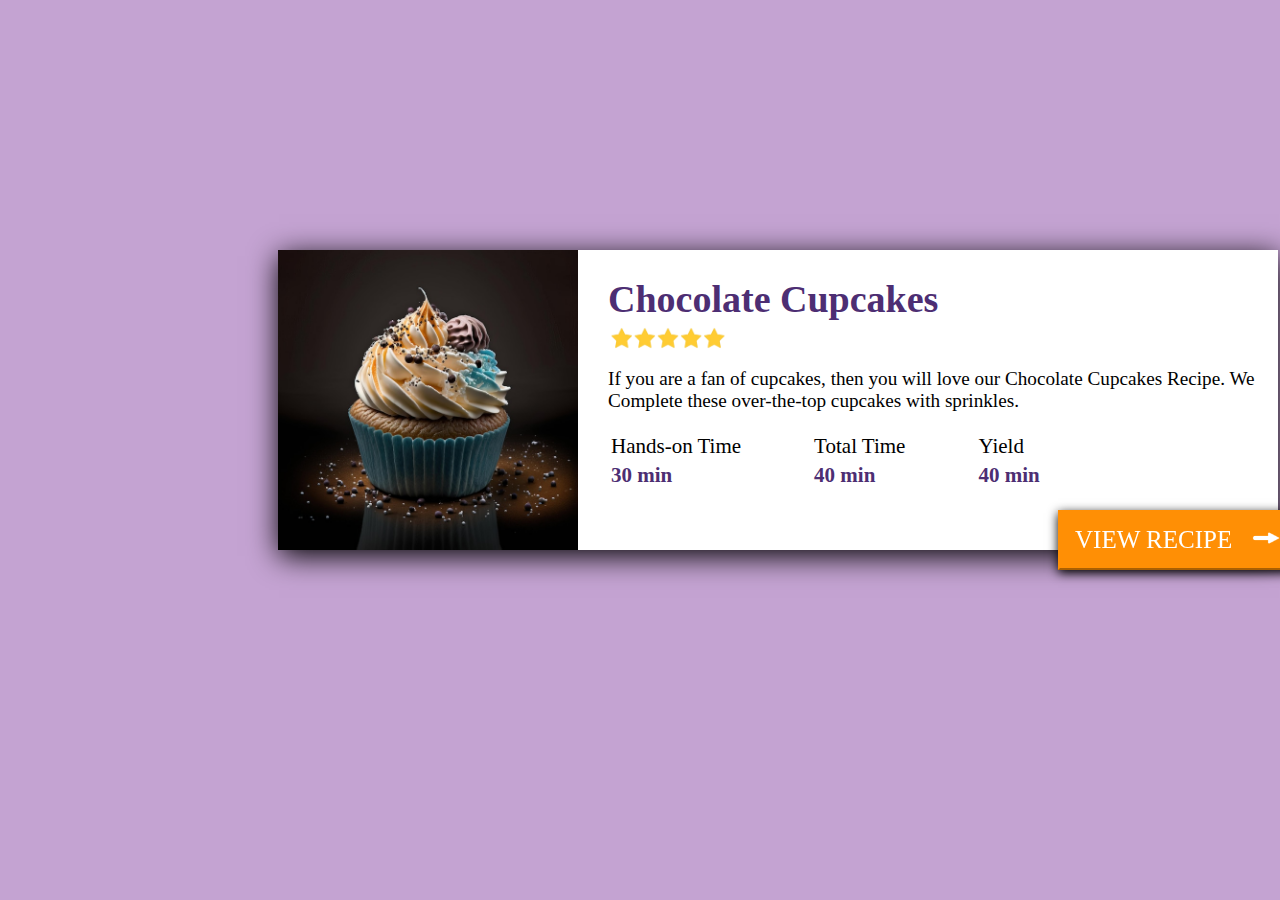
<file: index.html>
<!DOCTYPE html>
<html lang="en">
<head>
    <meta charset="UTF-8">
    <meta name="viewport" content="width=device-width, initial-scale=1.0">
    <title>Cupcake - Recipe Card</title>
    <link rel="shortcut icon" href="./favicon.png" type="image/x-icon">
    <link rel="stylesheet" href="style.css">
</head>
<body>
    <div class="outer">
        <div class="inner"></div>
        <div class="inner-detail">
            <div class="header">
                <h1>Chocolate Cupcakes</h1>
                <img src="./five-star.png" alt="">
                <p>If you are a fan of cupcakes, then you will love our Chocolate Cupcakes Recipe. We <br> Complete these over-the-top cupcakes with sprinkles.</p>
                <div class="table">
                    <table>
                        <tr class="row">
                            <td class="hands">Hands-on Time</td>
                            <td class="total">Total Time</td>
                            <td class="yield">Yield</td>
                        </tr>
                        <tr class="purple-row">
                            <td class="purple-hands">30 min</td>
                            <td class="purple-total">40 min</td>
                            <td class="purple-yield">40 min</td>
                        </tr>
                    </table>
                </div>
            </div>
        </div>
        <button>VIEW RECIPE &nbsp;&nbsp;<img src="./icons8-arrow-32.png" alt=""></button>
    </div>
</body>
</html>
</file>
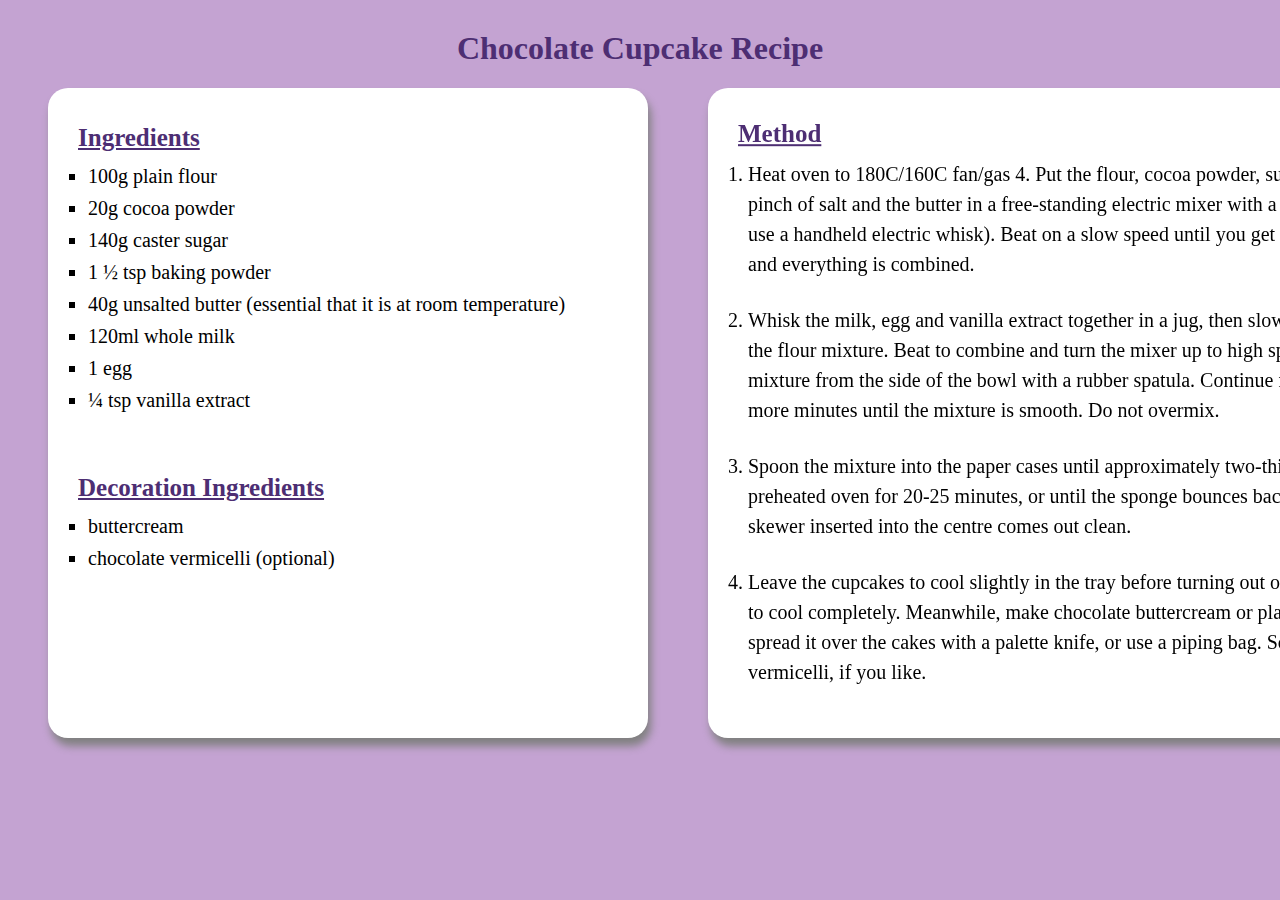
<file: recipe.html>
<!DOCTYPE html>
<html lang="en">
<head>
    <meta charset="UTF-8">
    <meta name="viewport" content="width=device-width, initial-scale=1.0">
    <title>Chocolate Cupcake Recipe</title>
    <link rel="shortcut icon" href="./favicon.png" type="image/x-icon">
    <link rel="stylesheet" href="style.css">
</head>
<body>
    <div class="div-outer">
        <h1>Chocolate Cupcake Recipe</h1>
    </div>
        <div class="div-inner">
            <h2>Ingredients</h2>
            <ul>
                <li>100g plain flour</li>
                <li>20g cocoa powder</li>
                <li>140g caster sugar</li>
                <li>1 ½ tsp baking powder</li>
                <li>40g unsalted butter (essential that it is at room temperature)</li>
                <li>120ml whole milk</li>
                <li>1 egg</li>
                <li>¼ tsp vanilla extract</li>
            </ul>
            <h2>Decoration Ingredients</h2>
            <ul>
                <li>buttercream</li>
                <li>chocolate vermicelli (optional)</li>
            </ul>
        </div>
        <div class="method-div">
            <h2>Method</h2>
            <ol>
                <li>Heat oven to 180C/160C fan/gas 4. Put the flour, cocoa powder, sugar, baking powder, a pinch of salt and the butter in a free-standing electric mixer with a paddle attachment (or use a handheld electric whisk). Beat on a slow speed until you get a sandy consistency and everything is combined.</li>
                <br>
                <li>Whisk the milk, egg and vanilla extract together in a jug, then slowly pour about half into the flour mixture. Beat to combine and turn the mixer up to high speed, scraping any mixture from the side of the bowl with a rubber spatula. Continue mixing for a couple more minutes until the mixture is smooth. Do not overmix.</li>
                <br>
                <li>Spoon the mixture into the paper cases until approximately two-thirds full. Bake in a preheated oven for 20-25 minutes, or until the sponge bounces back when touched and a skewer inserted into the centre comes out clean.</li>
                <br>
                <li>Leave the cupcakes to cool slightly in the tray before turning out onto a wire cooling rack to cool completely. Meanwhile, make chocolate buttercream or plain buttercream and spread it over the cakes with a palette knife, or use a piping bag. Scatter over chocolate vermicelli, if you like.</li>
            </ol>
        </div>
</body>
</html>
</file>
<file: style.css>
*{
    font-size: 22px;
    font-family: 'Calibri';
}
body{
    background-color: #c4a3d2;
}
.outer{
    background-color: white;
    width: 1000px;
    height: 300px;
    margin-left: 270px;
    margin-top: 250px;
    box-shadow: 1px 6px 28px black;
}
.inner{
    background-image: url(./1.jpg);
    background-size: cover;
    background-repeat: no-repeat;
    width: 300px;
    height: 300px;
}
.inner-detail{
    width: 700px;
    height: 300px;
    margin-top: -300px;
    margin-left: 330px;
}
.header h1{
    margin-top: 30px;
    color: rgb(77, 46, 115);
    font-size: 38px;
    line-height: 1;
}
.header img{
    width: 120px;
    position: fixed;
    margin-top: -20px;
}
.header p{
    font-size: 19.2px;
    margin-top: 50px;
}
.table table .row .hands{
    font-size: 21px;
}
.table table .row .total{
    padding-left: 70px;
    font-size: 21px;
}
.table table .row .yield{
    padding-left: 70px;
    font-size: 21px;
}
.table table .purple-row .purple-hands{
    font-size: 21px;
    color: rgb(77, 46, 115);
    font-weight: bolder;
}
.table table .purple-row .purple-total{
    padding-left: 70px;
    font-size: 21px;
    color: rgb(77, 46, 115);
    font-weight: bolder;
}
.table table .purple-row .purple-yield{
    padding-left: 70px;
    font-size: 21px;
    color: rgb(77, 46, 115);
    font-weight: bolder;
}
button{
    background-color: rgb(255, 143, 5);
    border-color: rgb(255, 143, 5) ;
    width: 240px;
    height: 60px;
    font-size: 25px;
    color: white;
    box-shadow: 0px 3px 10px black;
    position: fixed;
    margin-top: -70px;
    margin-left: 780px;
}
button img{
    width: 30px;
    height: 20px;
}
button a{
    text-decoration: none;
    color: white;
}
button:hover{
    background-color: orangered;
    border-color: orangered;
}
/*Recipe.html css*/
.div-outer{
    margin-top: 30px;
}
.div-outer h1{
    text-align: center;
    font-size: 32px;
    color: rgb(77, 46, 115);
    font-weight: bolder;
}
.div-inner{
    background-color: white;
    width: 600px;
    height: 650px;
    margin-left: 40px;
    border-radius: 20px;
    box-shadow: 3px 8px 8px gray;
}
.div-inner h2{
    margin-left: 30px;
    color: rgb(77, 46, 115);
    font-size: 25px;
    transform: translateY(50%);
    text-decoration: underline;
    line-height: 2;
}
.div-inner ul li{
    line-height: 1.6;
    list-style-type: square;
    font-size: 20px;
}
.method-div{
    background-color: white;
    width: 800px;
    height: 650px;
    margin-left: 700px;
    border-radius: 20px;
    box-shadow: 3px 8px 8px gray;
    position: fixed;
    margin-top: -650px;
}
.method-div h2{
    margin-left: 30px;
    color: rgb(77, 46, 115);
    font-size: 25px;
    transform: translateY(40%);
    text-decoration: underline;
}
.method-div ol li{
    line-height: 1.5;
    font-size: 20px;
    margin-right: 40px;
}
.method-div:hover, .div-inner:hover{
    background-color: rgb(79, 5, 79);
    color: white;
}
.method-div:hover h2, .div-inner:hover h2{
    color: white;
}
</file>
